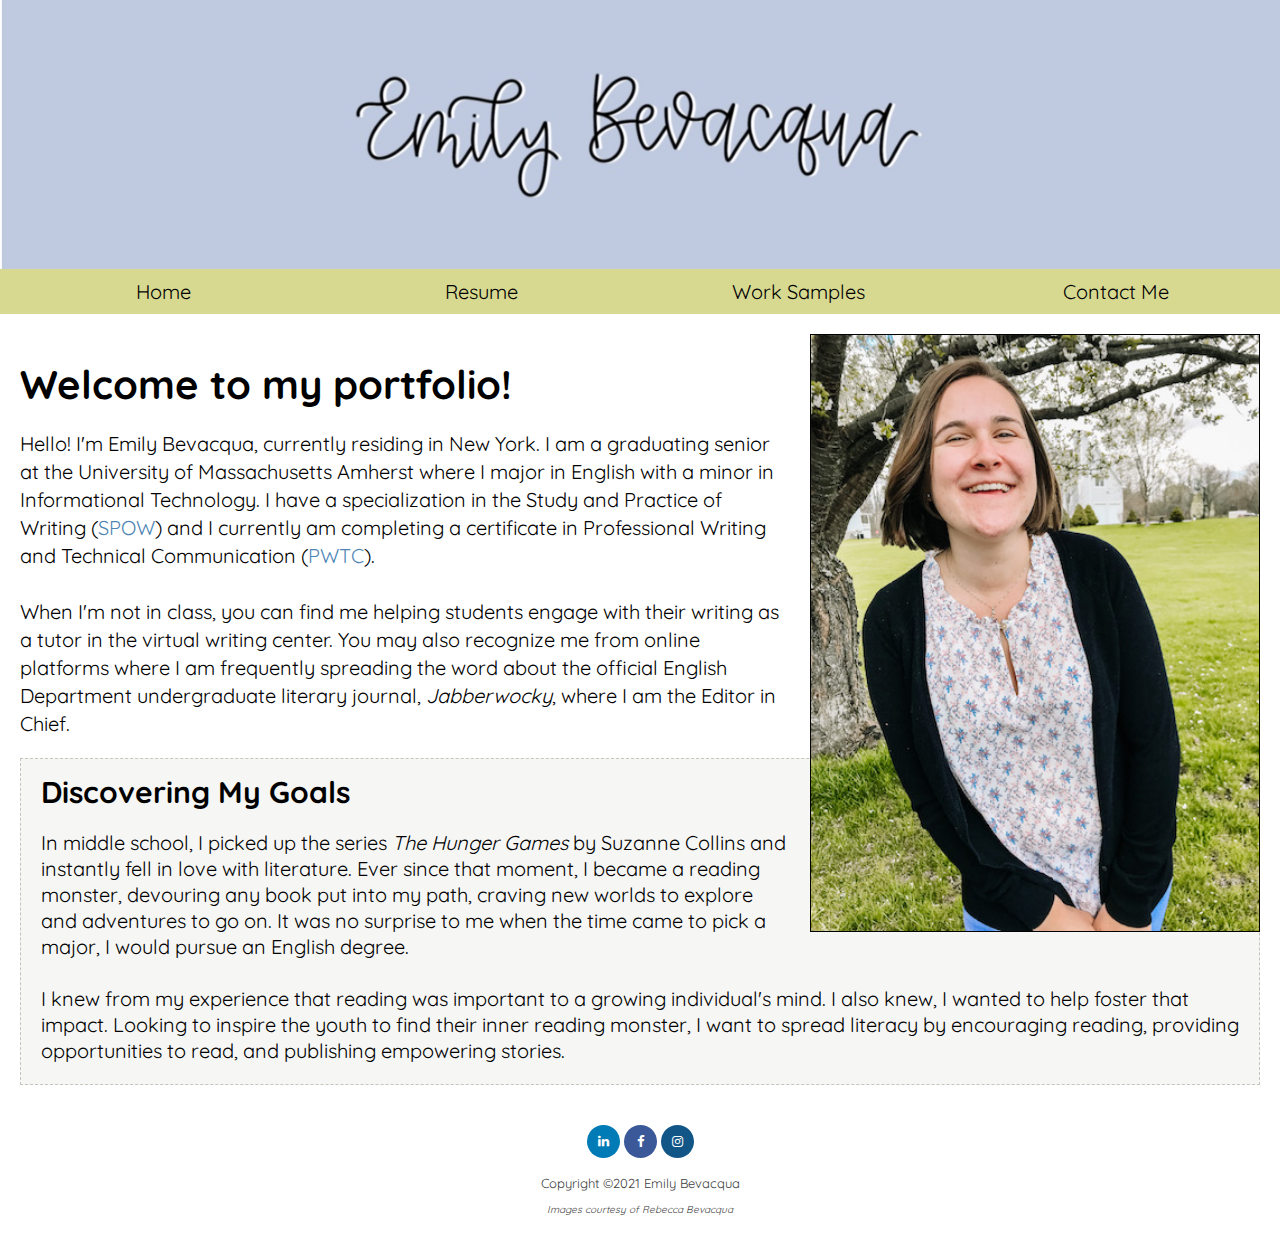
<file: index.html>
<!DOCTYPE html>
<html lang="en">
    <head><title>Home | Emily Bevacqua</title>
        <link href="portfoliocss.css" rel="stylesheet">
        <link rel="preconnect" href="https://fonts.gstatic.com"> 
        <link href="https://fonts.googleapis.com/css2?family=Quicksand&display=swap" rel="stylesheet">
          <link rel="stylesheet" href="https://cdnjs.cloudflare.com/ajax/libs/font-awesome/4.7.0/css/font-awesome.min.css">
    </head>
    <body>
        <header>
           <img class="top" src="name.jpg" alt="">
        <nav>
    <ul class="gridwrapper">
                <li class="nav"> <a href="index.html">Home</a></li>
                <li class="nav"> <a href="resume.html">Resume</a></li>
                <li class="nav"> <a href="samples.html">Work Samples</a></li>
                <li class="nav"> <a href="contact.html">Contact Me</a></li>
            </ul>
        </nav>
        </header>
        <img class="home" src="me1.jpg" alt="Emily laughing as the wind blows through her hair in the Spring.">
        
         <div class="intro column"><h1>Welcome to my portfolio!<br></h1>Hello! I'm Emily Bevacqua, currently residing in New York. I am a graduating senior at the University of Massachusetts Amherst where I major in English with a minor in Informational Technology. I have a specialization in the Study and Practice of Writing (<a class="extra" href="https://www.umass.edu/english/study-and-practice-writing" target="_blank">SPOW</a>) and I currently am completing a certificate in Professional Writing and Technical Communication (<a class="extra" href="https://www.umass.edu/pwtc/index.html" target="_blank">PWTC</a>).<br><br>When I'm not in class, you can find me helping students engage with their writing as a tutor in the virtual writing center. You may also recognize me from online platforms where I am frequently spreading the word about the official English Department undergraduate literary journal, <i>Jabberwocky</i>, where I am the Editor in Chief. </div>
        
        <section class="discoverbox">
        <h2 class="heading">Discovering My Goals</h2>
        In middle school, I picked up the series <i>The Hunger Games</i> by Suzanne Collins and instantly fell in love with literature. Ever since that moment, I became a reading monster, devouring any book put into my path, craving new worlds to explore and adventures to go on. It was no surprise to me when the time came to pick a major, I would pursue an English degree. <br><br>
        I knew from my experience that reading was important to a growing individual's mind. I also knew, I wanted to help foster that impact.
        Looking to inspire the youth to find their inner reading monster, I want to spread literacy by encouraging reading, providing opportunities to read, and publishing empowering stories.</section>
        
         <footer class="all">
             <a href="https://www.linkedin.com/in/embevacqua/" class="fa fa-linkedin" target="_blank"></a> 
            <a href="https://www.facebook.com/bevkie5" class="fa fa-facebook" target="_blank"></a> <a href="https://www.instagram.com/e_bevacqua/" class="fa fa-instagram" target="_blank"></a>
            <br><br>Copyright &copy;2021 Emily Bevacqua <br>
            <p class="bottom"><I>Images courtesy of Rebecca Bevacqua</I></p>
        </footer>
    </body>
</html>
</file>
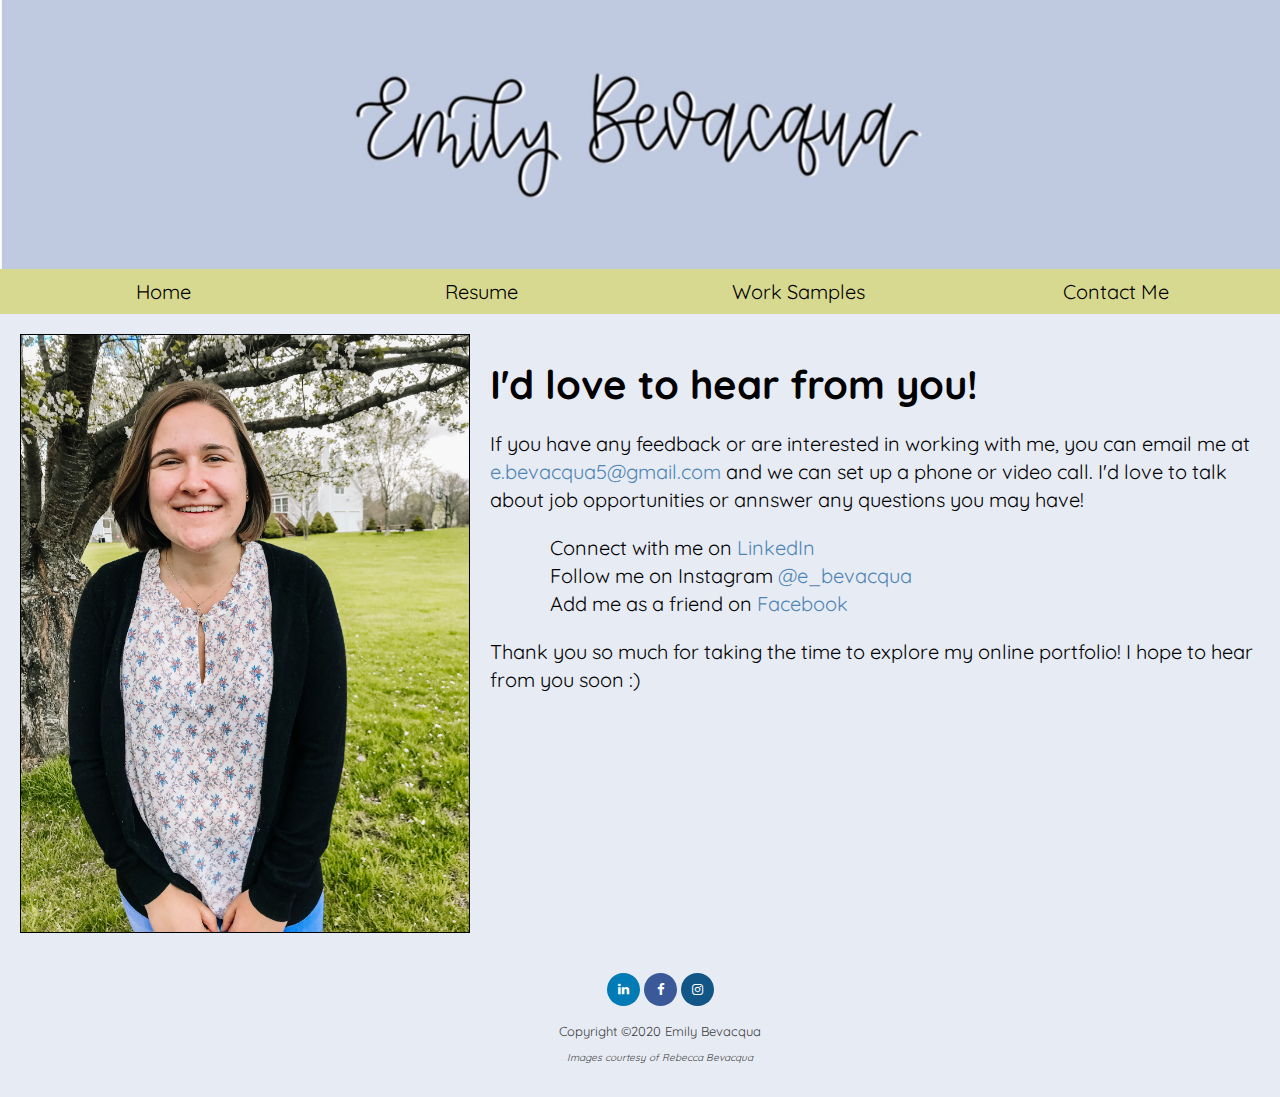
<file: contact.html>
<!DOCTYPE html>
<html lang="en">
    <head>
        <title>Contact Me | Emily Bevacqua</title>
        <link href="portfoliocss.css" type="text/css" rel="stylesheet">        
        <link rel="stylesheet" href="https://cdnjs.cloudflare.com/ajax/libs/font-awesome/4.7.0/css/font-awesome.min.css">
        
        <link rel="preconnect" href="https://fonts.gstatic.com"> 
        <link href="https://fonts.googleapis.com/css2?family=Quicksand:wght@400;500;600&display=swap" rel="stylesheet">
        
        <link href="https://fonts.googleapis.com/css?family=Dancing+Script&display=swap" rel="stylesheet">
    </head> 
    <body class="contactbody">
         <header>
            <img class="top" src="name.jpg" alt="">
            <nav class="help">
                <ul class="gridwrapper">
                    <li class="nav"> <a href="index.html">Home</a></li>
                    <li class="nav"> <a href="resume.html">Resume</a></li>
                    <li class="nav"> <a href="samples.html">Work Samples</a></li>
                    <li class="nav"> <a href="contact.html">Contact Me</a></li>
                </ul>
            </nav>
        </header>
        
        <img src="me2.jpg" class="bye" alt="Emily smiling as she stands under a blossoming tree in the Spring.">
        <main class="contactmain">
            <h1>I'd love to hear from you!</h1>
            <p class="contact">If you have any feedback or are interested in working with me, you can email me at <a href="mailto:e.bevacqua5@gmail.com?Subject=Work%20Opportunity!" target="_top" class="extra">e.bevacqua5@gmail.com</a> and we can set up a phone or video call. I'd love to talk about job opportunities or annswer any questions you may have!</p>
            <ul class="contact">
                <li class="follow" >Connect with me on <a href="https://www.linkedin.com/in/embevacqua/" target="_blank" class="extra">LinkedIn</a></li>
                <li class="follow">Follow me on Instagram <a href="https://www.instagram.com/e_bevacqua/" target="_parent" class="extra">@e_bevacqua</a> </li>
                <li class="follow">Add me as a friend on <a href="https://www.facebook.com/bevkie5" target="_blank" class="extra">Facebook</a></li>
            </ul>
            <p class="contact">Thank you so much for taking the time to explore my online portfolio! I hope to hear from you soon :)</p>
        </main>
        <footer class="all contactfooter">
                <a href="https://www.linkedin.com/in/embevacqua/" class="fa fa-linkedin" target="_blank"></a> 
                <a href="https://www.facebook.com/bevkie5" class="fa fa-facebook" target="_blank"></a> <a href="https://www.instagram.com/e_bevacqua/" class="fa fa-instagram" target="_blank"></a>
                <br><br>Copyright &copy;2020 Emily Bevacqua <br>
                <p class="bottom"><I>Images courtesy of Rebecca Bevacqua</I></p>
        </footer>
     </body>
</html>
</file>
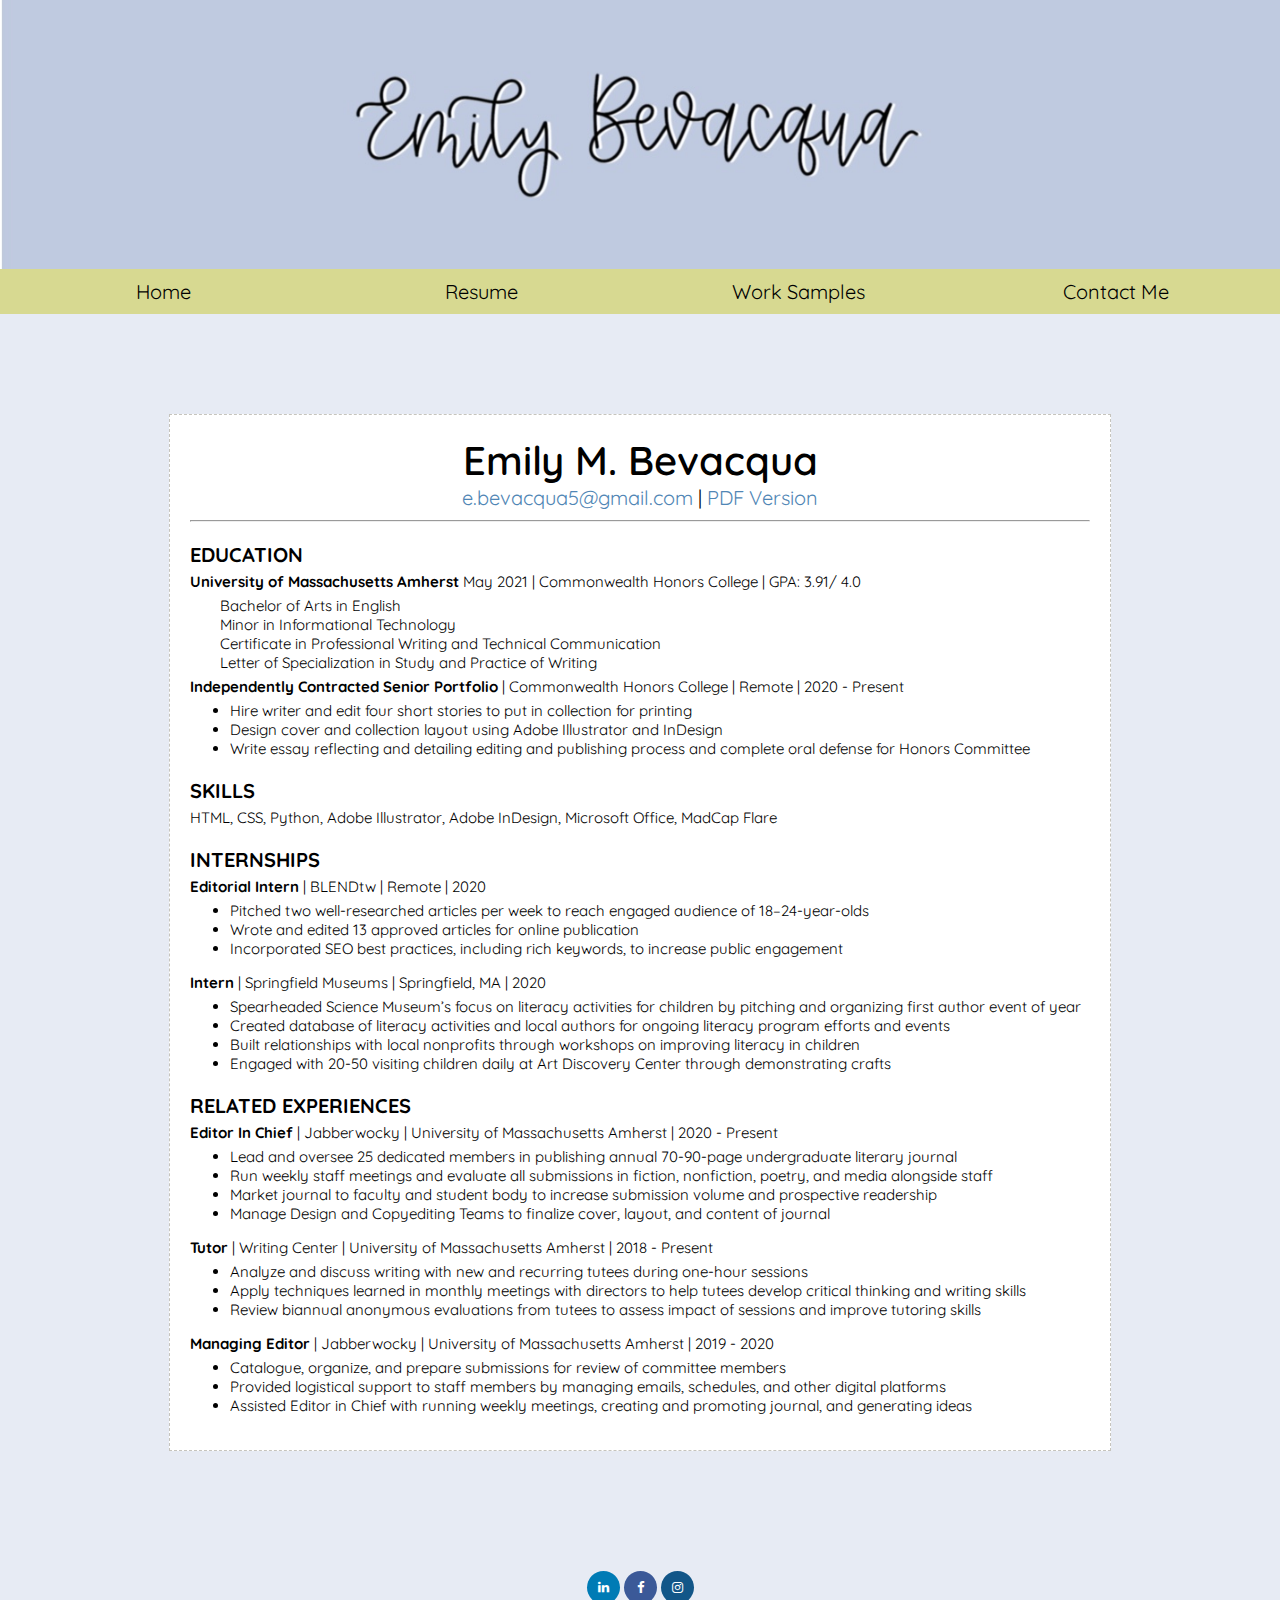
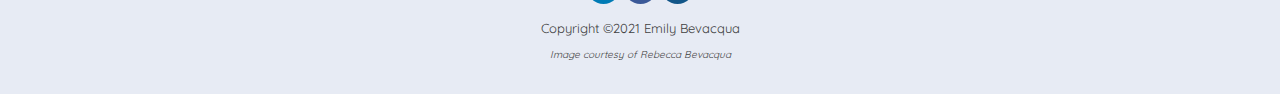
<file: resume.html>
<!DOCTYPE html>
<html lang="en">
    <head><title>Resume | Emily Bevacqua</title>
        <link href="portfoliocss.css" type="text/css" rel="stylesheet" />
        <link rel="stylesheet" href="https://cdnjs.cloudflare.com/ajax/libs/font-awesome/4.7.0/css/font-awesome.min.css">
        <link rel="preconnect" href="https://fonts.gstatic.com"> 
        <link href="https://fonts.googleapis.com/css2?family=Quicksand:wght@400;500;600;700&display=swap" rel="stylesheet">
        
        <link href="https://fonts.googleapis.com/css?family=Dancing+Script&display=swap" rel="stylesheet">

    </head>
    <body class="resumepage">
        <header>
         <img class="top" src="name.jpg" alt="">
        <nav class="help">
            <ul class="gridwrapper">
                <li class="nav"> <a href="index.html">Home</a></li>
                <li class="nav"> <a href="resume.html">Resume</a></li>
                <li class="nav"> <a href="samples.html">Work Samples</a></li>
                <li class="nav"> <a href="contact.html">Contact Me</a></li>
            </ul>
        </nav>
        </header> 
      <div class="resume">
        <h1 class="center name">Emily M. Bevacqua</h1>
            
            <p class="center"><a href="mailto:e.bevacqua5@gmail.com?Subject=Work%20Opportunity!" target="_top" class="extra">e.bevacqua5@gmail.com</a> | <a href="resume.pdf" target="_blank" class="extra">PDF Version</a></p>
        
        <hr>
            
        <h4>EDUCATION</h4>
            
            <p class="school"><strong>University of Massachusetts Amherst</strong> May 2021 | 
            Commonwealth Honors College | GPA: 3.91/ 4.0</p>
    
            <p class="indent">Bachelor of Arts in English </p>
            
            <p class="indent">Minor in Informational Technology</p>
            
            <p class="indent"> Certificate in Professional Writing and Technical Communication</p>
            
            <p class="indent">Letter of Specialization in Study and Practice of Writing<br> </p>
            
            <p class="experience"><strong>Independently Contracted Senior Portfolio</strong> | Commonwealth Honors College | Remote | 2020 - Present</p>
                <ul class="text">
                    <li>Hire writer and edit four short stories to put in collection for printing</li>
                    <li>Design cover and collection layout using Adobe Illustrator and InDesign</li>
                    <li>Write essay reflecting and detailing editing and publishing process and complete oral defense for Honors Committee</li>
                </ul>
            
        <h4>SKILLS</h4> 
            <p class="text">HTML, CSS, Python, Adobe Illustrator, Adobe InDesign, Microsoft Office, MadCap Flare</p>
        
        <h4>INTERNSHIPS</h4>
            <p class="experience"><strong>Editorial Intern</strong> | BLENDtw | Remote | 2020</p>
                <ul class="text">
                    <li>Pitched two well-researched articles per week to reach engaged audience of 18–24-year-olds</li>
                    <li>Wrote and edited 13 approved articles for online publication</li><li>Incorporated SEO best practices, including rich keywords, to increase public engagement</li>
                </ul>
            <p class="experience"><strong>Intern</strong> | Springfield Museums | Springfield, MA | 2020</p>
                <ul class="text">
                    <li>Spearheaded Science Museum’s focus on literacy activities for children by pitching and organizing first
                    author event of year</li>
                    <li>Created database of literacy activities and local authors for ongoing literacy program efforts and events</li>
                    <li>Built relationships with local nonprofits through workshops on improving literacy in children</li>
                    <li>Engaged with 20-50 visiting children daily at Art Discovery Center through demonstrating crafts</li>
                </ul>
            
        <h4>RELATED EXPERIENCES</h4>
           <p class="experience"><strong>Editor In Chief</strong> | Jabberwocky | University of Massachusetts Amherst | 2020 - Present </p>
                <ul class="text">
                    <li>Lead and oversee 25 dedicated members in publishing annual 70-90-page undergraduate literary journal</li>
                    <li>Run weekly staff meetings and evaluate all submissions in fiction, nonfiction, poetry, and media alongside
                    staff</li>
                    <li>Market journal to faculty and student body to increase submission volume and prospective readership</li>
                    <li>Manage Design and Copyediting Teams to finalize cover, layout, and content of journal</li>
                </ul>
            <p class="experience"><strong>Tutor</strong> | Writing Center | University of Massachusetts Amherst | 2018 - Present</p>
                <ul class="text">
                    <li>Analyze and discuss writing with new and recurring tutees during one-hour sessions</li>
                    <li>Apply techniques learned in monthly meetings with directors to help tutees develop critical thinking and writing skills</li>
                    <li>Review biannual anonymous evaluations from tutees to assess impact of sessions and improve tutoring skills</li>
                </ul>
            <p class="experience"><strong>Managing Editor</strong> | Jabberwocky | University of Massachusetts Amherst | 2019 - 2020 </p>
                <ul class="text">
                    <li>Catalogue, organize, and prepare submissions for review of committee members</li> 
                    <li>Provided logistical support to staff members by managing emails, schedules, and other digital platforms</li>
                    <li>Assisted Editor in Chief with running weekly meetings, creating and promoting journal, and generating ideas</li>
                </ul>
            </div>
        <footer class="all">
            <a href="https://www.linkedin.com/in/embevacqua/" class="fa fa-linkedin" target="_blank"></a> 
            <a href="https://www.facebook.com/bevkie5" class="fa fa-facebook" target="_blank"></a> <a href="https://www.instagram.com/e_bevacqua/" class="fa fa-instagram" target="_blank"></a>
            <br><br>Copyright &copy;2021 Emily Bevacqua <br>
            <p class="bottom"><I>Image courtesy of Rebecca Bevacqua</I></p>
        </footer>
    </body>
</html>
</file>
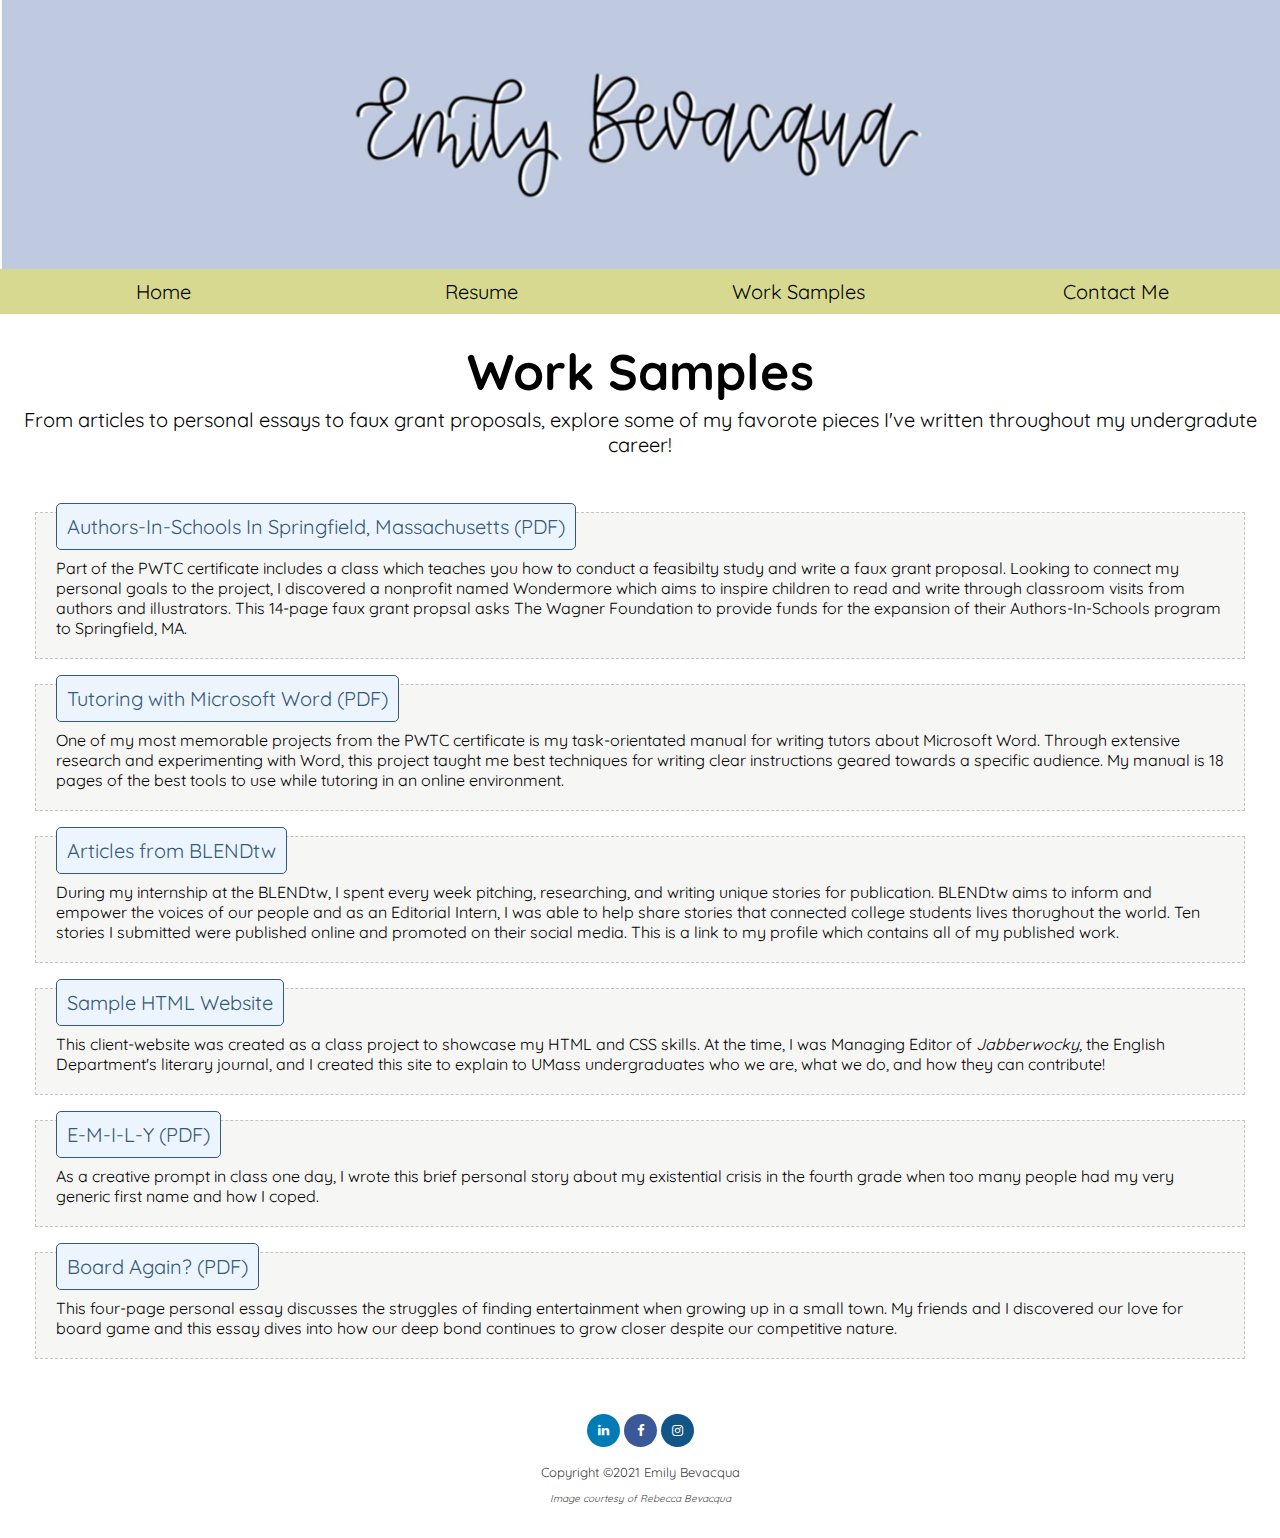
<file: samples.html>
<!DOCTYPE html>
<html lang="en">
    <head>
        <title>Writing Samples | Emily Bevacqua</title>
        <link href="portfoliocss.css" type="text/css" rel="stylesheet">        
        <link rel="stylesheet" href="https://cdnjs.cloudflare.com/ajax/libs/font-awesome/4.7.0/css/font-awesome.min.css">
        
        <link rel="preconnect" href="https://fonts.gstatic.com"> 
        <link href="https://fonts.googleapis.com/css2?family=Quicksand:wght@400;500;600&display=swap" rel="stylesheet">
        
        <link href="https://fonts.googleapis.com/css?family=Dancing+Script&display=swap" rel="stylesheet">
    </head> 
    <body>
         <header>
            <img class="top" src="name.jpg" alt="">
            <nav class="help">
                <ul class="gridwrapper">
                    <li class="nav"> <a href="index.html">Home</a></li>
                    <li class="nav"> <a href="resume.html">Resume</a></li>
                    <li class="nav"> <a href="samples.html">Work Samples</a></li>
                    <li class="nav"> <a href="contact.html">Contact Me</a></li>
                </ul>
            </nav>
        </header> 
        <h1 class="write">Work Samples</h1>
        <p class="sentence">From articles to personal essays to faux grant proposals, explore some of my favorote pieces I've written throughout my undergradute career!</p>
        <main class="sample">
            <p class="synopsis"><a class="button" href="grant.pdf">Authors-In-Schools In Springfield, Massachusetts (PDF)</a><br>
            Part of the PWTC certificate includes a class which teaches you how to conduct a feasibilty study and write a faux grant proposal. Looking to connect my personal goals to the project, I discovered a nonprofit named Wondermore which aims to inspire children to read and write through classroom visits from authors and illustrators. This 14-page faux grant propsal asks The Wagner Foundation to provide funds for the expansion of their Authors-In-Schools program to Springfield, MA.</p>
            <p class="synopsis"><a class="button" href="manual.pdf">Tutoring with Microsoft Word (PDF)</a><br>
            One of my most memorable projects from the PWTC certificate is my task-orientated manual for writing tutors about Microsoft Word. Through extensive research and experimenting with Word, this project taught me best techniques for writing clear instructions geared towards a specific audience. My manual is 18 pages of the best tools to use while tutoring in an online environment.</p>
            <p class="synopsis"><a class="button" href="https://blendtw.com/author/emilybevacqua/" target="_blank">Articles from BLENDtw</a><br>
            During my internship at the BLENDtw, I spent every week pitching, researching, and writing unique stories for publication. BLENDtw aims to inform and empower the voices of our people and as an Editorial Intern, I was able to help share stories that connected college students lives thorughout the world. Ten stories I submitted were published online and promoted on their social media. This is a link to my profile which contains all of my published work.</p>
            <p class="synopsis"><a class="button" href="sample-index.html" target="_blank">Sample HTML Website</a><br>
            This client-website was created as a class project to showcase my HTML and CSS skills. At the time, I was Managing Editor of <em>Jabberwocky</em>, the English Department's literary journal, and I created this site to explain to UMass undergraduates who we are, what we do, and how they can contribute!</p>
            <p class="synopsis"><a class="button" href="e-m-I-l-y.pdf">E-M-I-L-Y (PDF)</a><br>
            As a creative prompt in class one day, I wrote this brief personal story about my existential crisis in the fourth grade when too many people had my very generic first name and how I coped.</p>
            <p class="synopsis"><a class="button" href="board.pdf">Board Again? (PDF)</a><br>
            This four-page personal essay discusses the struggles of finding entertainment when growing up in a small town. My friends and I discovered our love for board game and this essay dives into how our deep bond continues to grow closer despite our competitive nature. </p>
        </main>
         <footer class="all">
            <a href="https://www.linkedin.com/in/embevacqua/" class="fa fa-linkedin" target="_blank"></a> 
            <a href="https://www.facebook.com/bevkie5" class="fa fa-facebook" target="_blank"></a> <a href="https://www.instagram.com/e_bevacqua/" class="fa fa-instagram" target="_blank"></a>
            <br><br>Copyright &copy;2021 Emily Bevacqua <br>
            <p class="bottom"><I>Image courtesy of Rebecca Bevacqua</I></p>
        </footer>
     </body>
</html>
</file>
<file: portfoliocss.css>
/*HOME*/
img.top {
    width: 100%;
    height: auto; 
    display: block; }
h1 {
    line-height: 1em;
    font-family:  'Quicksand', sans-serif}
body {
    font-size: 20px; 
    margin: 0px; }
nav ul li {
    list-style-type: none;
    display: inline; 
    text-align: center; 
    padding: 5px;}
nav ul {
    padding: 5px;
    background-color: #D7D991; }
a {
    text-decoration: none;
    font-size: 20px;
    color: black; 
    font-family:  'Quicksand', sans-serif;}
li.nav:hover {
    background-color: #B9C069; }
footer {
    font-size: 10px;
    color:#404040;
    position: fixed; 
    bottom: 0px;
    line-height: 1.6em}
.link {
    font-size: 10px;
    text-decoration: underline;
    padding: 0px; 
    color: #404040;}
.gridwrapper {
    display: grid;
    grid-template-columns: 1fr 1fr 1fr 1fr ; 
    align-content: center;
    margin: 0px; }
img.home {
    border: 1px solid black;  
    margin: 20px;
    float: right;
    width: 35%; }
.discoverbox {  
    background-color: #F6F6F5;
    border-style: dashed;
    border-width: 1px;
    border-color: #C6C4BD;}
section {
    padding-top: 0em;
    padding: 1em; 
    font-family:  'Quicksand', sans-serif;
    line-height: 1.3em;
    margin: 20px;}
.heading {
    font-family:  'Quicksand', sans-serif; 
    margin-top: 0px; }  
.intro { 
    font-family:  'Quicksand', sans-serif;
    line-height: 1.4em;  
    margin: 20px; 
    margin-top: 50px;}
.all { 
    text-align: center;
    font-size: 13px;
    font-family:  'Quicksand', sans-serif;
    padding: 20px;
    color: #404040;
    position: static; 
    line-height: 1.3em;}
.fa {
    padding: 10px;
    font-size: 30px;
    width: 13px;
    text-align: center;
    text-decoration: none;
    border-radius: 50%;}
.fa-linkedin {
    background: #007bb5;
    color: white;}
.fa-facebook {
    background: #3B5998;
    color: white;}
.fa-instagram {
    background: #125688;
    color: white; }
/*RESUME*/
.resumepage {
    background-color: #E7EBF4;}
.resume {
    margin: auto;
    margin-top: 100px;
    margin-bottom: 100px; 
    padding: 20px;
    border-style: dashed;
    border-width: 1px;
    border-color: #C6C4BD;
    font-family:  'Quicksand', sans-serif;
    max-width: 900px;
    background-color: white;}
.extra {
    color: #5086B5; }
.extra:hover {
    color: #7F8C16;}
.center {
    text-align: center;
    margin: 5px;}
.text {
    font-size: 15px; 
    margin-top: 5px;
    font-family:  'Quicksand', sans-serif}
.experience {
    font-size: 15px; 
    font-family:  'Quicksand', sans-serif;
    margin-top: 5px;
    margin-bottom: 5px;}
.school {
    font-size: 15px;
    margin-bottom: 5px;
    margin-top: 5px;}
.indent {
    font-size: 15px;
    text-indent: 30px;
    margin: 0px; }
.name {
    font-weight: 600;} 
strong {
    font-weight: 700;}
h4 {
    margin-top: 20px;
    margin-bottom: 0px;
    font-family:  'Quicksand', sans-serif}
.bottom
    {font-size: 10px;}
/*SAMPLE WORK*/
.sample {
    padding: 10px;}
.synopsis {
    font-family:  'Quicksand', sans-serif;
    font-size: .8em;
    border-style: dashed;
    border-width: 1px;
    border-color: #C6C4BD;
    background-color: #F6F6F5; 
    padding: 20px; 
    margin: 25px;}
.write {
    font-size: 2.5em ;
    font-family:  'Quicksand', sans-serif; 
    text-align: center;
    margin-bottom: 0px;}
.sentence {
    font-family:  'Quicksand', sans-serif;
    font-size: 1em;
    padding-left: 20px; 
    padding-right: 20px;
    text-align: center;
    margin-top: 10px; }
a.button:link { 
    color: #365979;
    border: 1px solid #365979; 
    background-color: #ECF5FD;
    padding: 10px;
    position: relative;
    bottom: 19px;
    border-radius: 5px;
    text-decoration: none; }
a.button:visited { 
    color: #365979;
    border: 1px solid #365979; 
    background-color: #ECF5FD; }
a.button:hover { 
    color: #2D4005 ;
    border: 1px solid #2D4005; 
    background-color: #EFF1E2; }
/*CONTACT ME*/
.contactbody {
    background-color: #E7EBF4}
.contactmain {
    font-family:  'Quicksand', sans-serif;
    line-height: 1.4em;
    margin: 50px;
    margin-right: 20px;
    }
img.bye {
    border: 1px solid black;  
    margin: 20px;
    width: 35%;
    float: left;}
ul li.follow {
    list-style-type: none;
    font-family:  'Quicksand', sans-serif;
    line-height: 1.4em; 
    text-indent: 60px; }
.contactfooter {
    float: left; 
    width: 100%; }
</file>
